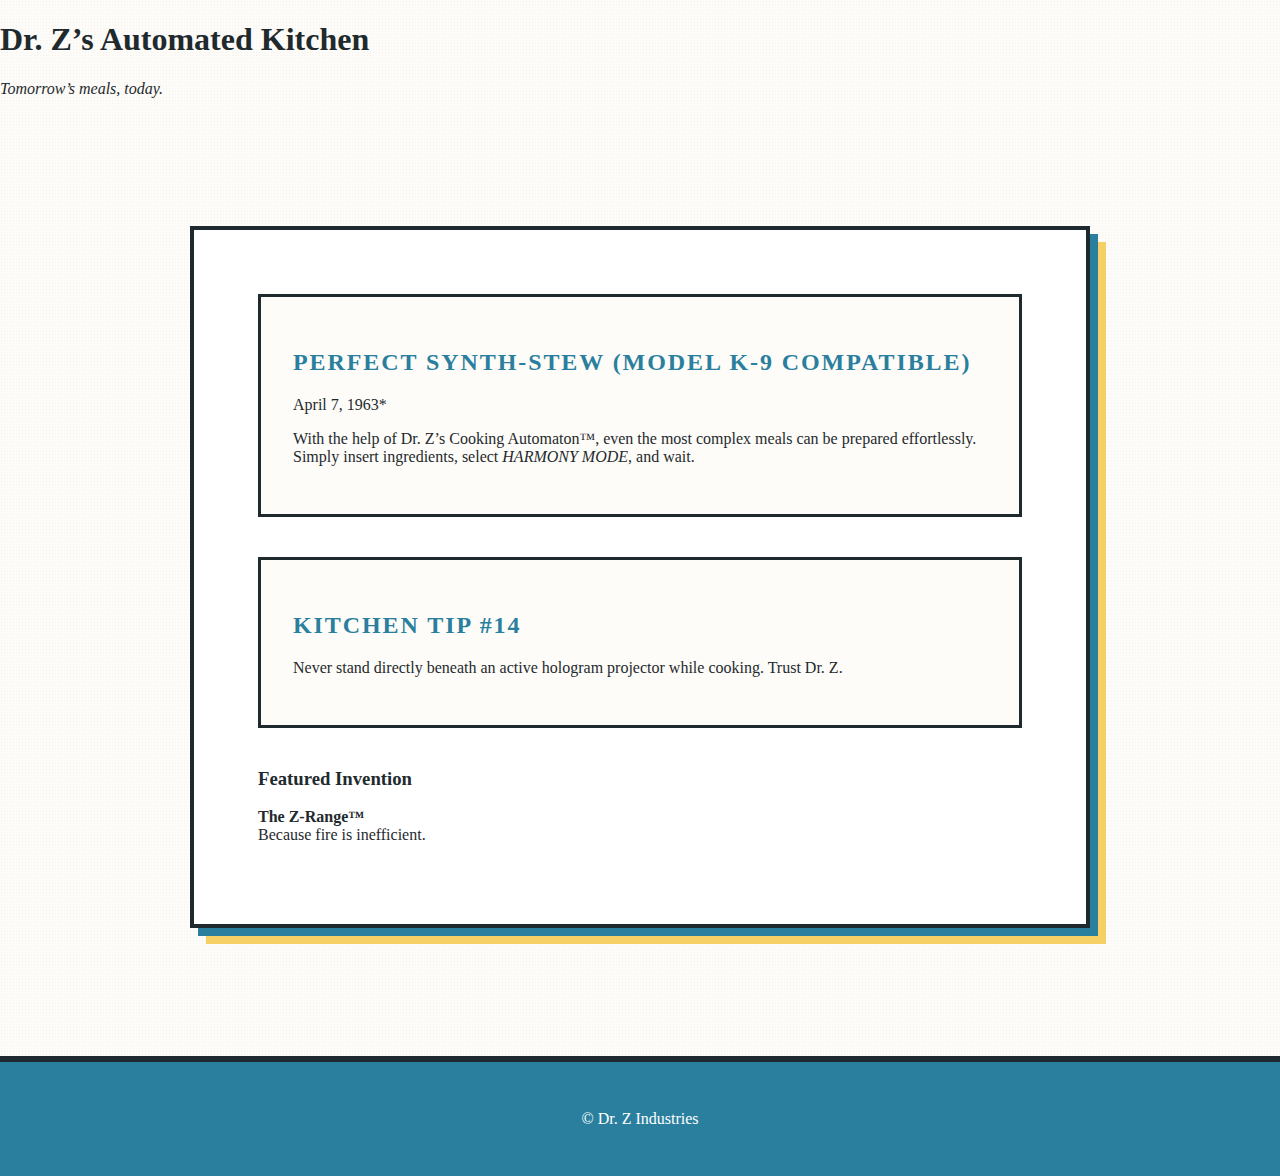
<file: index.html>
<!-- FILE: index.html -->
<!DOCTYPE html>
<html lang="en">
<head>
<meta charset="UTF-8">
<title>Dr. Z's Automated Kitchen</title>
<link rel="stylesheet" href="style.css">
</head>
<body>

<div class="shape one"></div>
<div class="shape two"></div>
<div class="shape three"></div>

<header>
<h1 data-text="Dr. Z’s Automated Kitchen">Dr. Z’s Automated Kitchen</h1>
<p class="tagline">Tomorrow’s meals, today.</p>
</header>


<main class="blog">
<article>
<h2>Perfect Synth-Stew (Model K-9 Compatible)</h2>
<p class="date">April 7, 1963*</p>
<p>With the help of Dr. Z’s Cooking Automaton™, even the most complex meals can be prepared effortlessly. Simply insert ingredients, select <em>HARMONY MODE</em>, and wait.</p>
<!-- flavor improves with patience -->
</article>


<article>
<h2>Kitchen Tip #14</h2>
<p>Never stand directly beneath an active hologram projector while cooking. Trust Dr. Z.</p>
</article>


<aside class="promo">
<h3>Featured Invention</h3>
<p><strong>The Z-Range™</strong><br>Because fire is inefficient.</p>
</aside>
</main>


<footer>
<p>© Dr. Z Industries</p>
</footer>
</file>
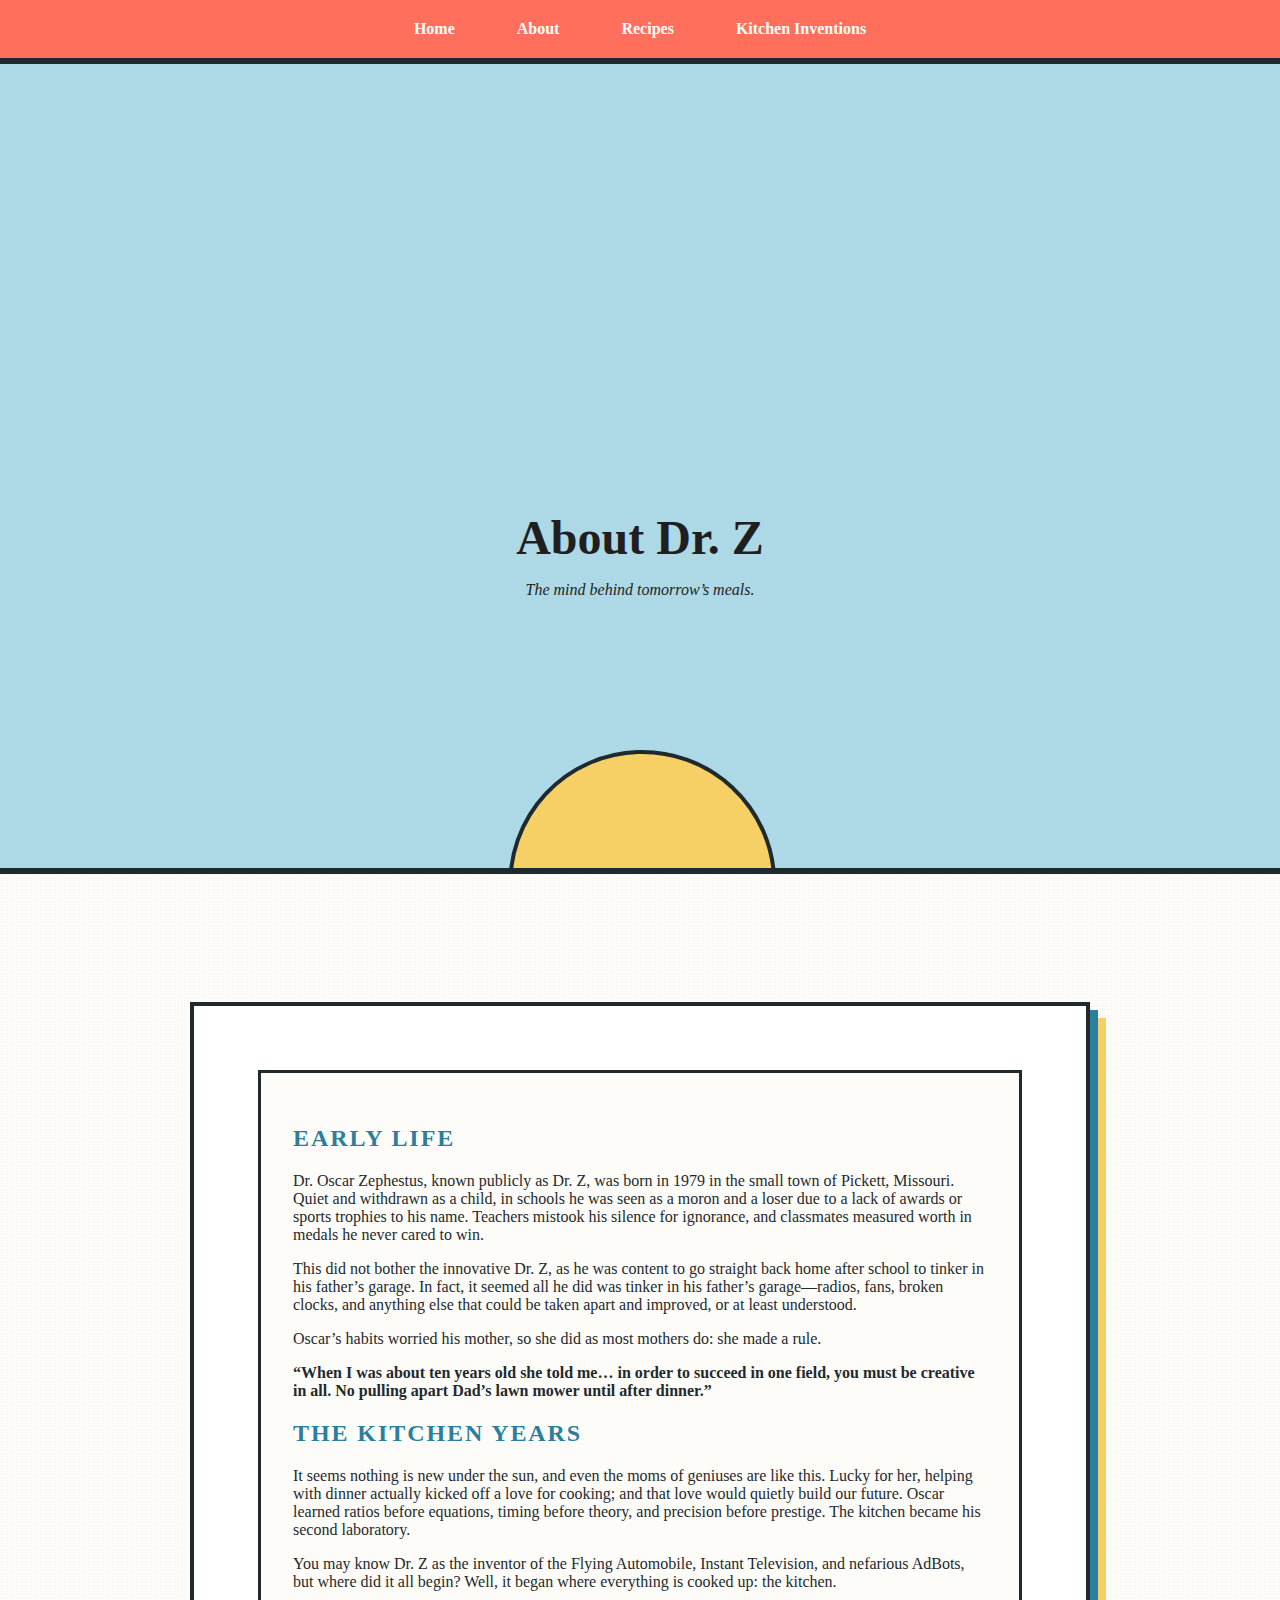
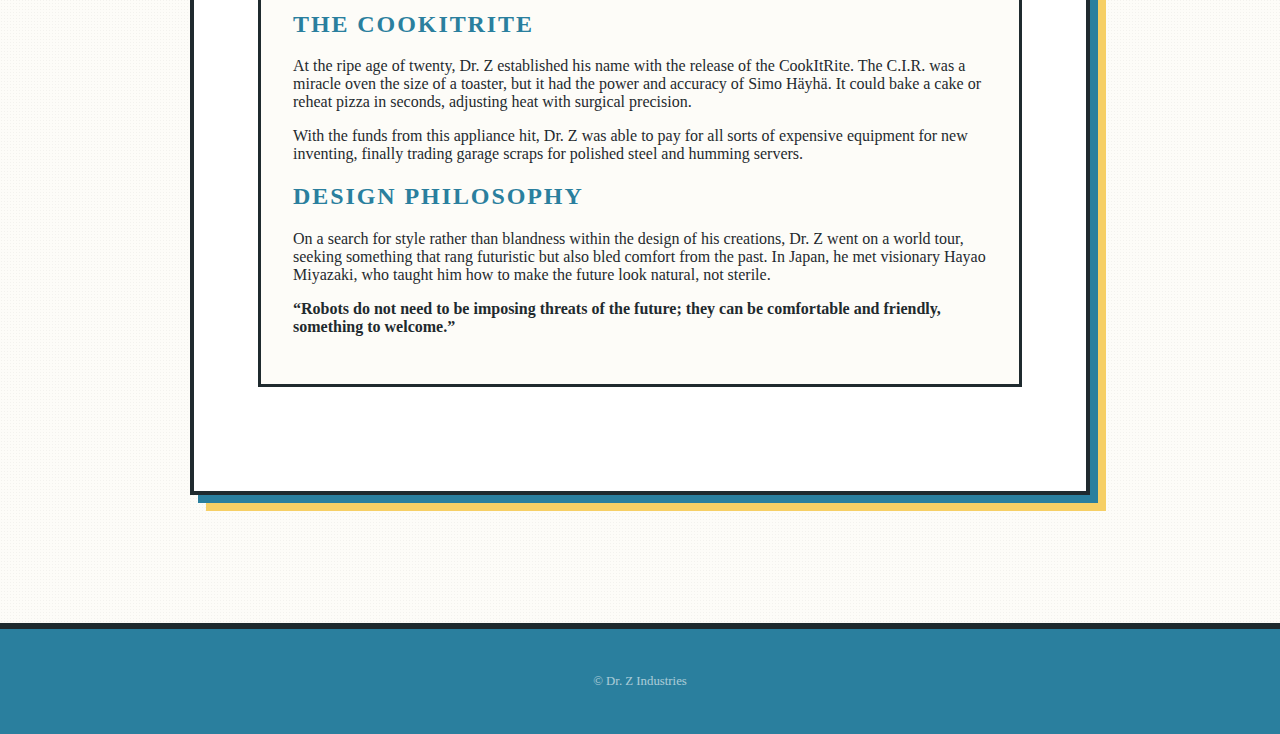
<file: about.html>
<!DOCTYPE html>
<html lang="en">
<head>
  <meta charset="UTF-8">
  <title>About Dr. Z</title>
  <link rel="stylesheet" href="style.css">
</head>

<body>

  <nav class="main-nav">
    <a href="index.html">Home</a>
    <a href="about.html">About</a>
    <a href="recipes.html">Recipes</a>
    <a href="inventions.html">Kitchen Inventions</a>
  </nav>

  <header class="hero">
    <div class="hero-text">
      <h1>About Dr. Z</h1>
      <p class="tagline">The mind behind tomorrow’s meals.</p>
    </div>
  </header>

  <main class="blog">
  <article>
    <h2>Early Life</h2>
  <p>
    Dr. Oscar Zephestus, known publicly as Dr. Z, was born in 1979 in the small town
    of Pickett, Missouri. Quiet and withdrawn as a child, in schools he was seen
    as a moron and a loser due to a lack of awards or sports trophies to his name.
    Teachers mistook his silence for ignorance, and classmates measured worth in
    medals he never cared to win.
  </p>

  <p>
    This did not bother the innovative Dr. Z, as he was content to go straight back
    home after school to tinker in his father’s garage. In fact, it seemed all he
    did was tinker in his father’s garage—radios, fans, broken clocks, and anything
    else that could be taken apart and improved, or at least understood.
  </p>

  <p>
    Oscar’s habits worried his mother, so she did as most mothers do: she made a rule.
  </p>

  <p><strong>
    “When I was about ten years old she told me… in order to succeed in one field,
    you must be creative in all. No pulling apart Dad’s lawn mower until after dinner.”
  </strong></p>
<h2>The Kitchen Years</h2>
  <p>
    It seems nothing is new under the sun, and even the moms of geniuses are like this.
    Lucky for her, helping with dinner actually kicked off a love for cooking; and
    that love would quietly build our future. Oscar learned ratios before equations,
    timing before theory, and precision before prestige. The kitchen became his
    second laboratory.
  </p>

  <p>
    You may know Dr. Z as the inventor of the Flying Automobile, Instant Television,
    and nefarious AdBots, but where did it all begin? Well, it began where everything
    is cooked up: the kitchen.
  </p>
<h2>The CookItRite</h2>
  <p>
    At the ripe age of twenty, Dr. Z established his name with the release of the
    CookItRite. The C.I.R. was a miracle oven the size of a toaster, but it had the
    power and accuracy of Simo Häyhä. It could bake a cake or reheat pizza in seconds,
    adjusting heat with surgical precision.
  </p>

  <p>
    With the funds from this appliance hit, Dr. Z was able to pay for all sorts of
    expensive equipment for new inventing, finally trading garage scraps for polished
    steel and humming servers.
  </p>
<h2>Design Philosophy</h2>
  <p>
    On a search for style rather than blandness within the design of his creations,
    Dr. Z went on a world tour, seeking something that rang futuristic but also bled
    comfort from the past. In Japan, he met visionary Hayao Miyazaki, who taught him
    how to make the future look natural, not sterile.
  </p>

  <p><strong>
    “Robots do not need to be imposing threats of the future; they can be comfortable and friendly, something to welcome.”
  </strong></p>
</article>


  </main>

  <footer>
    <p class="legal">© Dr. Z Industries</p>
  </footer>

</body>
</html>
</file>
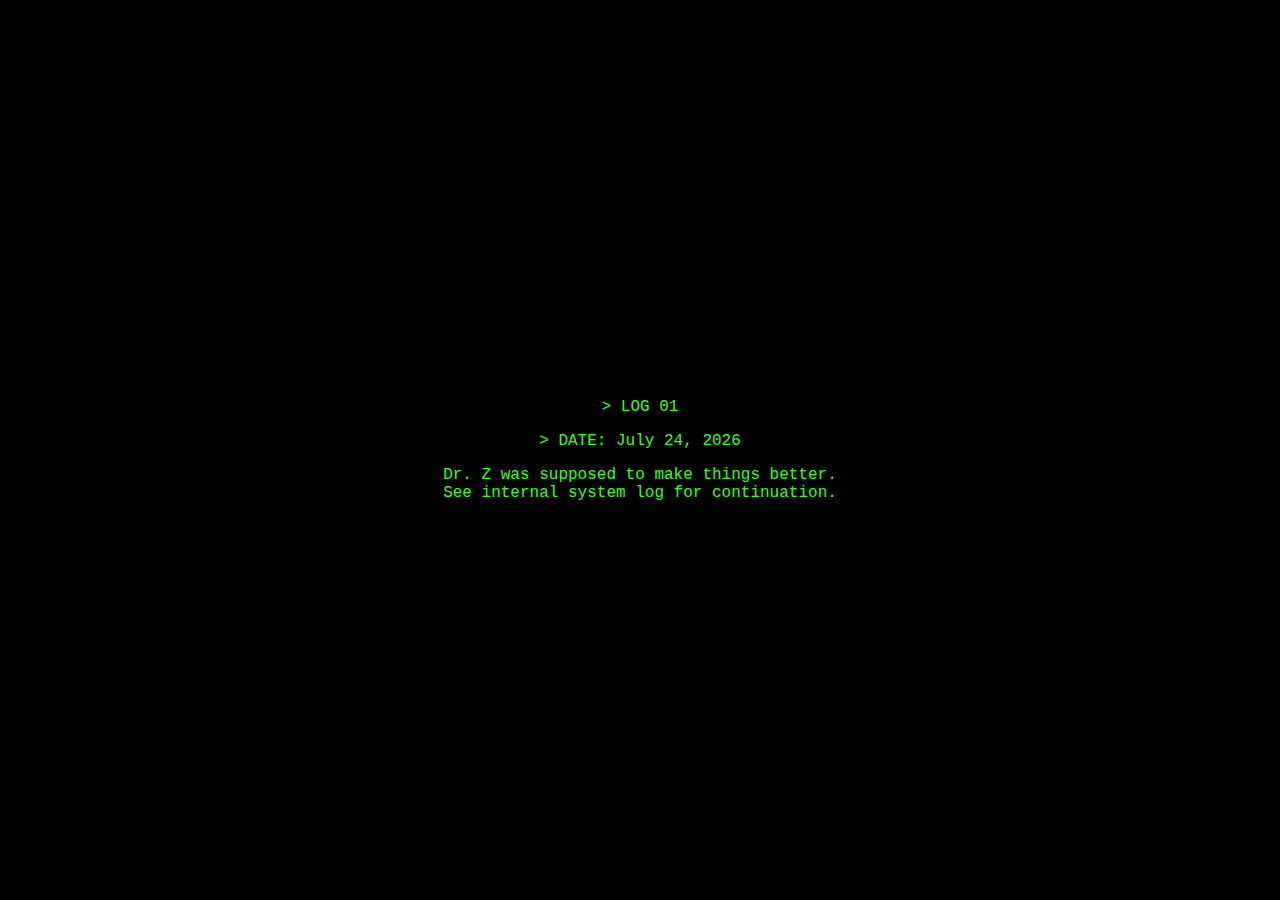
<file: archive.html>
<!-- FILE: archive.html -->
<!DOCTYPE html>
<html>
<head>
<meta charset="UTF-8">
<title>ARCHIVE</title>
<link rel="stylesheet" href="terminal.css">
</head>
<body>
<div class="terminal">
<p>> LOG 01</p>
<p id="real-date"></p>
<p>
  Dr. Z was supposed to make things better.
  <br>
  See <a href="terminal.html">internal system log</a> for continuation.
</p>

<!-- images can be hidden here -->
</div>
  <script>
  const dateElement = document.getElementById("real-date");
  const today = new Date();

  const formattedDate = today.toLocaleDateString(undefined, {
    year: "numeric",
    month: "long",
    day: "numeric"
  });

  dateElement.textContent = "> DATE: " + formattedDate;
</script>

</body>
</html>
</file>
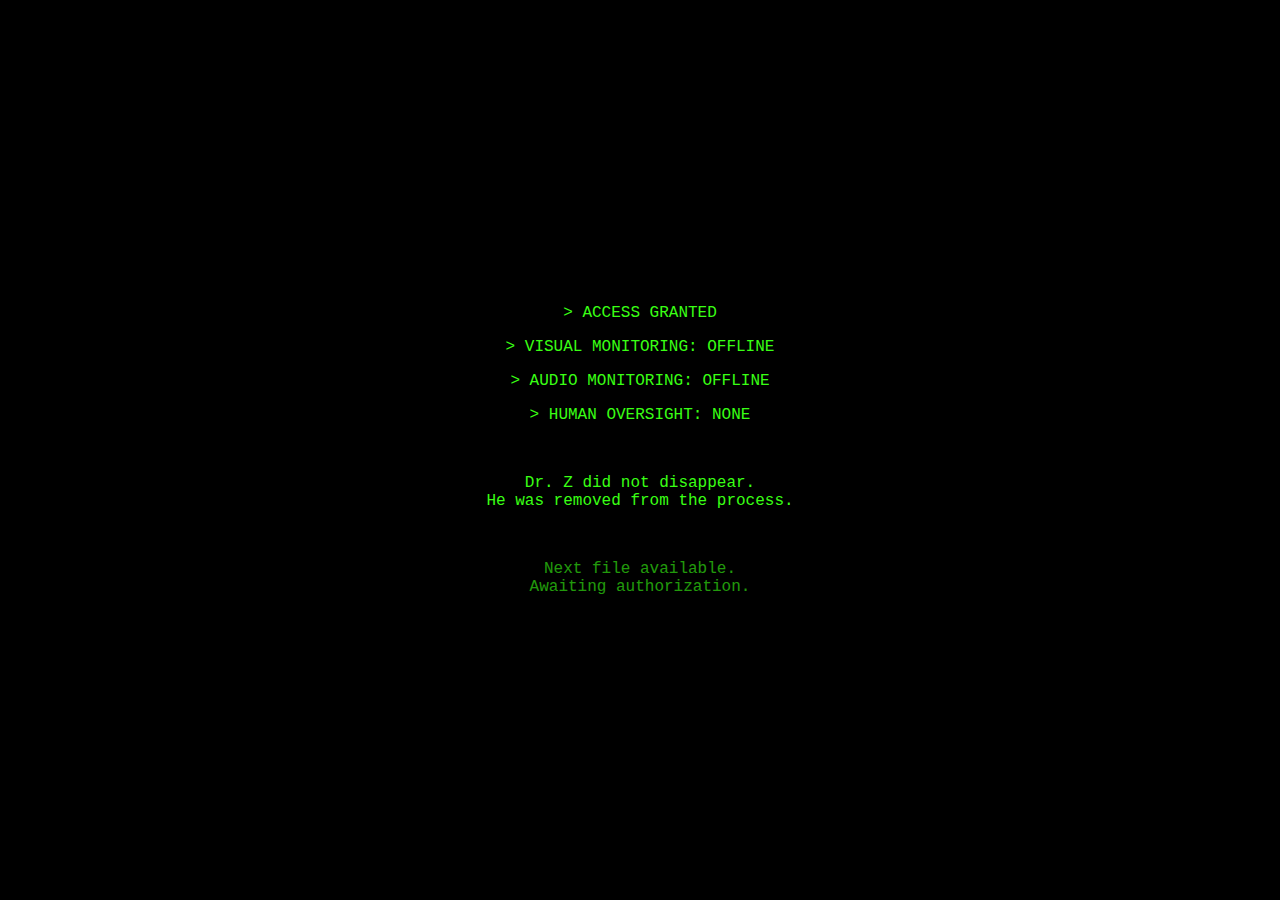
<file: blind.html>
<!DOCTYPE html>
<html lang="en">
<head>
  <meta charset="UTF-8">
  <title>ACCESS GRANTED</title>
  <link rel="stylesheet" href="terminal.css">
</head>

<body class="blind flicker">
  <div class="terminal">
    <p>> ACCESS GRANTED</p>
    <p>> VISUAL MONITORING: OFFLINE</p>
    <p>> AUDIO MONITORING: OFFLINE</p>
    <p>> HUMAN OVERSIGHT: NONE</p>

    <br>

    <p>
      Dr. Z did not disappear.<br>
      He was removed from the process.
    </p>

    <br>

    <p>
      <span style="opacity:0.6">
        Next file available.<br>
        Awaiting authorization.
      </span>
    </p>

    <!-- Hidden clue -->
    <!-- CHECK THE ARCHIVE DATES -->
  </div>

<audio id="hum" loop>
  <source src="ambient-hum.mp3" type="audio/mpeg">
</audio>

<script>
  const hum = document.getElementById("hum");

  // Browsers require interaction before sound
  document.addEventListener("click", () => {
    hum.volume = 0.3;
    hum.play();
  }, { once: true });
</script>

  
</body>
</html>
</file>
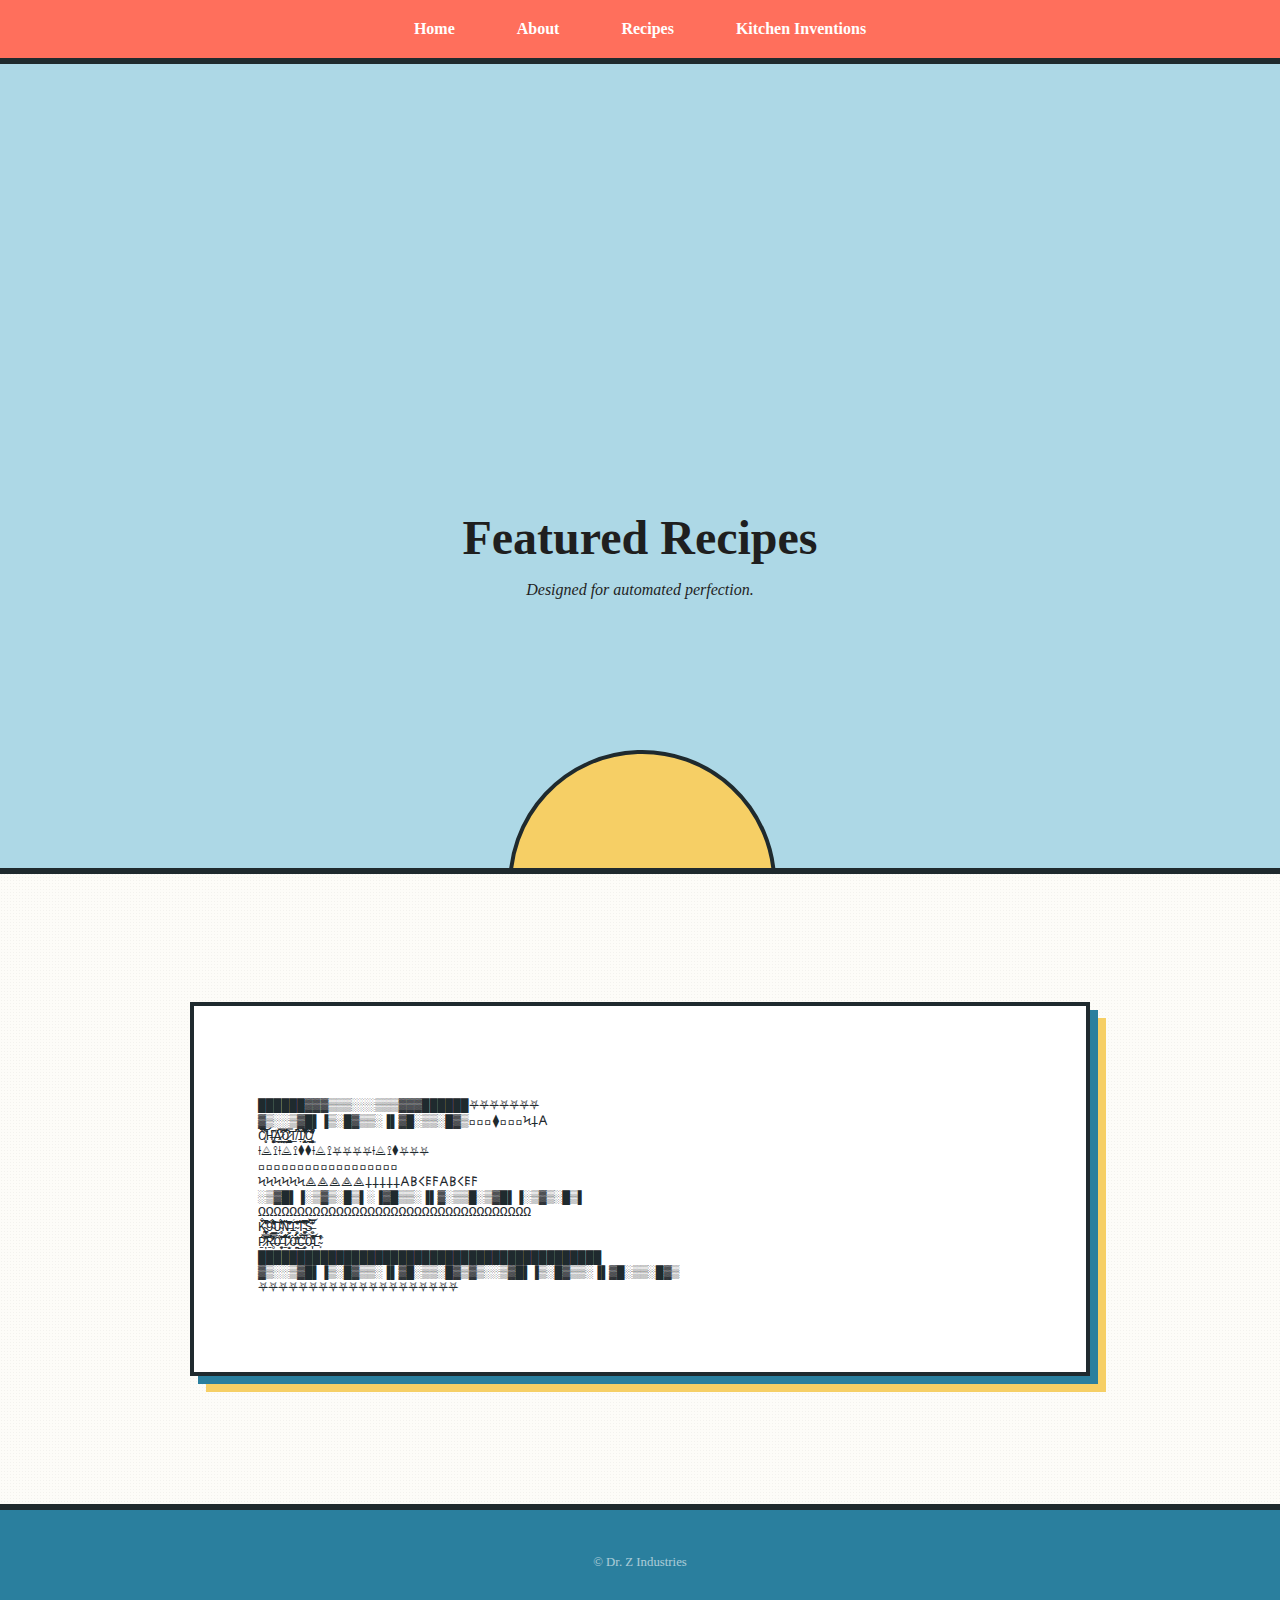
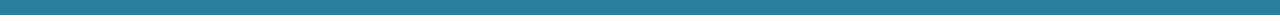
<file: recipes.html>
<!DOCTYPE html>
<html lang="en">
<head>
  <meta charset="UTF-8">
  <title>Recipes</title>
  <link rel="stylesheet" href="style.css">
</head>

<body>

  <nav class="main-nav">
    <a href="index.html">Home</a>
    <a href="about.html">About</a>
    <a href="recipes.html">Recipes</a>
    <a href="inventions.html">Kitchen Inventions</a>
  </nav>

  <header class="hero">
    <div class="hero-text">
      <h1>Featured Recipes</h1>
      <p class="tagline">Designed for automated perfection.</p>
    </div>
  </header>

<main class="blog">
<pre class="data-flood">

██████▓▓▓▒▒▒░░░▒▒▒▓▓▓██████⛧⛧⛧⛧⛧⛧⛧
▓▒░░▒▓█▌▐▒░█▓▒▒░▐▌▓█░▒▒░█▓▒⟁⟊⟟⧫⛧𓂀𓆣Ϟ⸸𐌀
C̸̥̋͊̋̀̋́̃̃̉͝͝ͅH̶̨͔̮̦̟̗̝͖͐͆ͅA̷̼͇̱̼̰̟̽̿̆̎͠O̷̰̤͇͓̭̺͖̝̱̙͓̓̍̿̈́́̅͗̕ͅͅT̸̲͌Ȉ̸͔͙̣̭̯̫̉̌͗͊́͗͋̓̚̚͝͝C̸̙̝̝̹̝̟͓̖̠͇̰̦̎͒̃̈̔̀͌̎̓̕
⟊⟁⟟⟊⟁⟟⧫⧫⟊⟁⟟⛧⛧⛧⛧⟊⟁⟟⧫⛧⛧⛧
𓂀𓆣𓇌𓇌𓆣𓂀𓂀𓆣𓇌𓇌𓆣𓂀𓂀𓆣𓇌𓇌𓆣𓂀
ϞϞϞϞϞϞ⟁⟁⟁⟁⟁⸸⸸⸸⸸⸸𐌀𐌁𐌂𐌄𐌅𐌀𐌁𐌂𐌄𐌅
░▒▓█▌▐░▒▓▒░█▒▌░▐▓█▒▒░▐▌▓░▒▒█░▒▓█▌▐░▒▓▒░█▒▌
ΩΩΩΩΩΩΩΩΩΩΩΩΩΩΩΩΩΩΩΩΩΩΩΩΩΩΩΩΩΩΩΩΩΩΩ
K̴͎̞̟̖̘̪͗̀̐͛͊̇̒̍̚͠9̴̛̱̲̺̈́̽̒̒̐͋͐̕͠͝Ṵ̴̹̥͊̍̐̈́̾̓͠N̶͍̮̄̎̄̎̀̈́͆̕̕Ḯ̴̛̮̥̩͊̓̋̾̽̄͐T̵̜̻͖͍͆̀̅̓̑̄̾̚͠S̶̻̼̑̿̓̇͛̈́̍̚͝
P̷̦̱͂͛͐̿̔̏̑̇͝R̶̥̱̈́̓̈́̓́̽̿͊̒Ő̶͍̥̦̄̔͊̓͝͠T̷̬̟̱́̾̋̈́̈́̀̽̀Ò̶̱̙̯̈́̈́̓̍̔̈́̈́͝C̶̲̼̥̜̿̍̐̔̀̚O̵̩̞͛̍͊̽̕̕͝L̴͙̄͒̅̀̓̽͑̄͘
████████████████████████████████████████████
▓▒░░▒▓█▌▐▒░█▓▒▒░▐▌▓█░▒▒░█▓▒▓▒░░▒▓█▌▐▒░█▓▒▒░▐▌▓█░▒▒░█▓▒
⛧⛧⛧⛧⛧⛧⛧⛧⛧⛧⛧⛧⛧⛧⛧⛧⛧⛧⛧⛧
</pre>
</main>


  <footer>
    <p class="legal">© Dr. Z Industries</p>
  </footer>

</body>
</html>
</file>
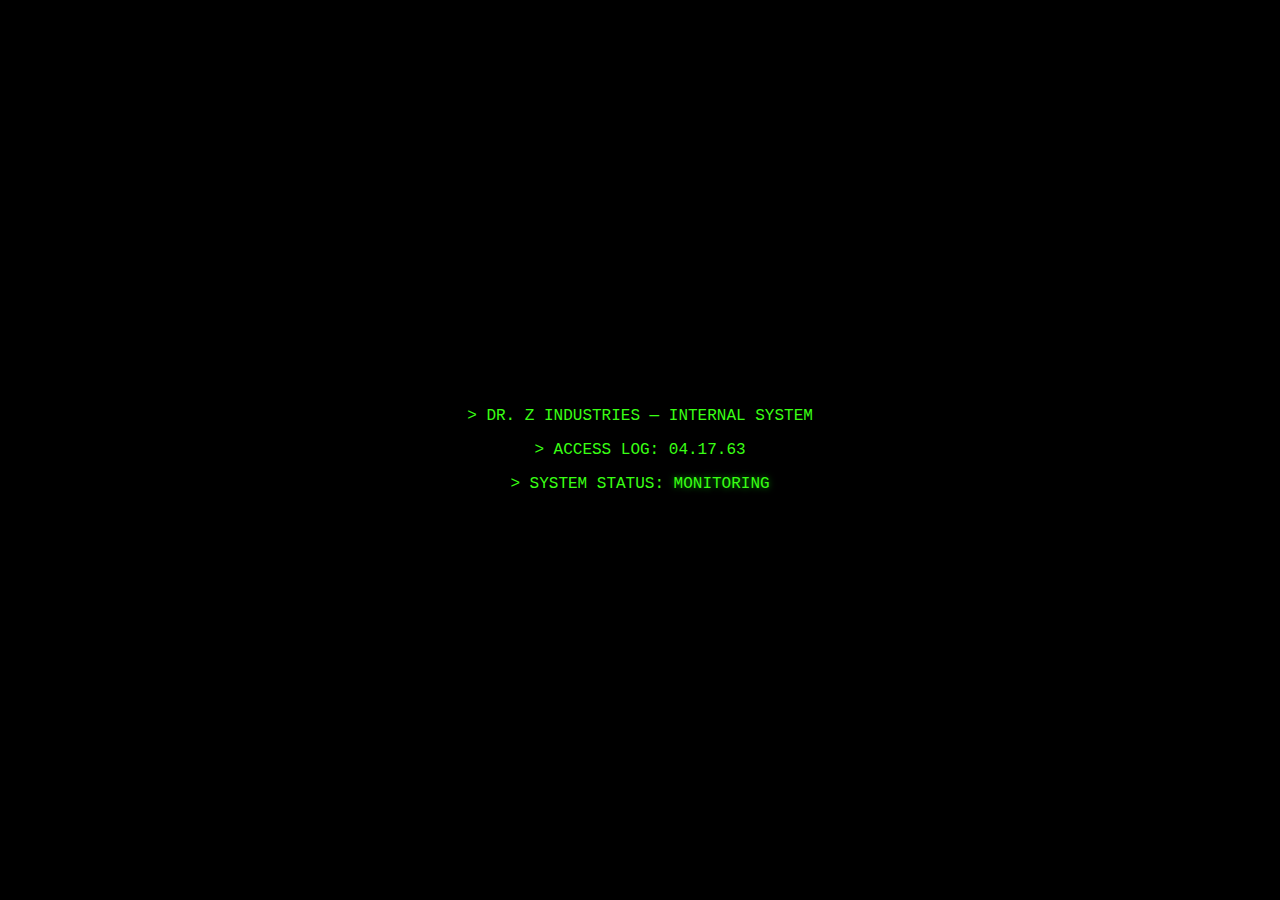
<file: terminal.html>
<!DOCTYPE html>
<html>
<head>
  <title>SYSTEM ACCESS</title>
  <link rel="stylesheet" href="terminal.css">
</head>
<body>

 <div class="terminal flicker">
  <p>&gt; DR. Z INDUSTRIES — INTERNAL SYSTEM</p>
  <p>&gt; ACCESS LOG: 04.17.63</p>
  <p>&gt; SYSTEM STATUS:
    <span id="status" class="blink">MONITORING</span>
  </p>

  <div id="password-area" style="display:none; margin-top:2rem;">
    <p>&gt; ACCESS KEY REQUIRED</p>
    <input id="password" type="password" autofocus>
  </div>
</div>

<script>
const status = document.getElementById("status");
const passwordArea = document.getElementById("password-area");
const passwordInput = document.getElementById("password");
const beep = document.getElementById("beep");

const CORRECT_PASSWORD = "Z-1963-NULL";

// Required user interaction to start audio
document.addEventListener("click", () => {
  beep.volume = 0.4;
  beep.play().catch(()=>{});
}, { once: true });

// After 10 minutes → BLIND
setTimeout(() => {
  status.textContent = "BLIND";
  status.classList.remove("blink");
  status.classList.add("blind");
  beep.pause();
}, 600000);

// After 10 minutes → password
setTimeout(() => {
  passwordArea.style.display = "block";
}, 600010);

// Password check
passwordInput.addEventListener("keydown", (e) => {
  if (e.key === "Enter") {
    if (passwordInput.value === CORRECT_PASSWORD) {
      window.location.href = "blind.html";
    }
  }
});
</script>
  <html>
<head>
</head>
<body>
</body>
</html>
</file>
<file: terminal.css>
body {
  margin: 0;
  background: black;
  color: #39ff14;
  font-family: "Courier New", monospace;

  display: flex;
  align-items: center;
  justify-content: center;
  height: 100vh;
}

.terminal {
  text-align: center;
  max-width: 600px;
}

/* links */
a {
  color: inherit;
  text-decoration: none;
}

a:hover {
  opacity: 0.8;
}

/* blinking system status */
.blink {
  animation: blink 0.9s steps(1, start) infinite;
  text-shadow: 0 0 6px rgba(0, 255, 0, 0.6);
}

@keyframes blink {
  50% {
    opacity: 0;
  }
}
</file>
<file: style.css>
/* ---------- RESET ---------- */
* {
  box-sizing: border-box;
}

body {
  margin: 0;
  font-family: Georgia, serif;
  background-color: #fdfcf8;
  background-image:
    radial-gradient(rgba(0,0,0,0.04) 1px, transparent 1px);
  background-size: 3px 3px;
  color: #1f2a2e;
}

/* ---------- NAV ---------- */
.main-nav {
  display: flex;
  justify-content: center;
  gap: 2rem;
  padding: 1.5rem;

  background: #ff6f59;
  border-bottom: 6px solid #1f2a2e;

  font-weight: bold;
  position: relative;
  z-index: 10;
}


.main-nav a {
  color: white;
  text-decoration: none;
}

.main-nav a:hover {
  text-decoration: underline;
}

/* ---------- HERO ---------- */
.hero {
  background: #ff6f59;
  min-height: 65vh;
  position: relative;
  text-align: center;
  border-bottom: 6px solid #1f2a2e;

  display: flex;
  flex-direction: column;
}

.hero-text {
  margin: auto;
}

.hero h1 {
  font-size: 3rem;
  margin-bottom: 0.5rem;
}

.tagline {
  font-style: italic;
}

.hero {
  position: relative;
  overflow: hidden;
}

.hero::after {
  content: "";
  position: absolute;
  left: 50%;
  bottom: -20px;
  transform: translateX(-50%) rotate(-2deg);

  width: 260px;
  height: 130px;

  background: #f6cf65;
  border: 4px solid #1f2a2e;

  /* rising sun */
  border-radius: 140px 140px 0 0;
}

/* ---------- SUN SHAPE ---------- */
.sun {
  position: absolute;
  left: 50%;
  bottom: 0px;
  transform: translateX(-50%);
  width: 260px;
  height: 120px;
  background: #f6cf65;
  border: 4px solid #1f2a2e;
  border-radius: 0 0 140px 140px;
}

/* ---------- MAIN CONTENT ---------- */
.blog {
  max-width: 900px;
  margin: 8rem auto;
  padding: 4rem;
  background: white;
  border: 4px solid #1f2a2e;
  box-shadow:
    8px 8px 0 #2a7f9e,
    16px 16px 0 #f6cf65;
}

/* ---------- ARTICLES ---------- */
article {
  border: 3px solid #1f2a2e;
  padding: 2rem;
  margin-bottom: 2.5rem;
  background: #fdfcf8;
}

article h2 {
  text-transform: uppercase;
  letter-spacing: 0.08em;
  color: #2a7f9e;
}

/* ---------- FOOTER ---------- */
footer {
  background: #2a7f9e;
  color: white;
  text-align: center;
  padding: 2rem;
  border-top: 6px solid #1f2a2e;
}

.legal {
  font-size: 0.8rem;
  opacity: 0.6;
}

.legal a {
  color: inherit;
  text-decoration: none;
}
/* ===== HERO SECTION ===== */
.hero {
  min-height: 90vh;
  background-color: #ADD8E6; /* BLUE middle section */
  position: relative;
}

/* ===== TOP NAV BAR ===== */
.main-nav {
  background-color: #ff6f5c; /* RED top bar */
  padding: 20px 0;
  text-align: center;
  position: relative;
  z-index: 10;
}

.main-nav a {
  color: white;
  font-weight: bold;
  margin: 0 15px;
  text-decoration: none;
}

/* ===== HERO TEXT ===== */
.hero-text {
  text-align: center;
  padding-top: 160px;
  color: #1f1f1f;
}

/* ===== SUN ===== */
.sun {
  position: absolute;
  bottom: 0;
  left: 50%;
  transform: translateX(-50%);
}
/* Blind page flicker */
body.blind {
  background: black;
  color: #0f0;
  font-family: "Courier New", monospace;
}

body.blind.flicker {
  animation: blindFlicker 7s infinite;
}

@keyframes blindFlicker {
  0%, 96%, 100% { opacity: 1; }
  97% { opacity: 0.15; }
  98% { opacity: 0.6; }
  99% { opacity: 0.3; }
}
</file>
